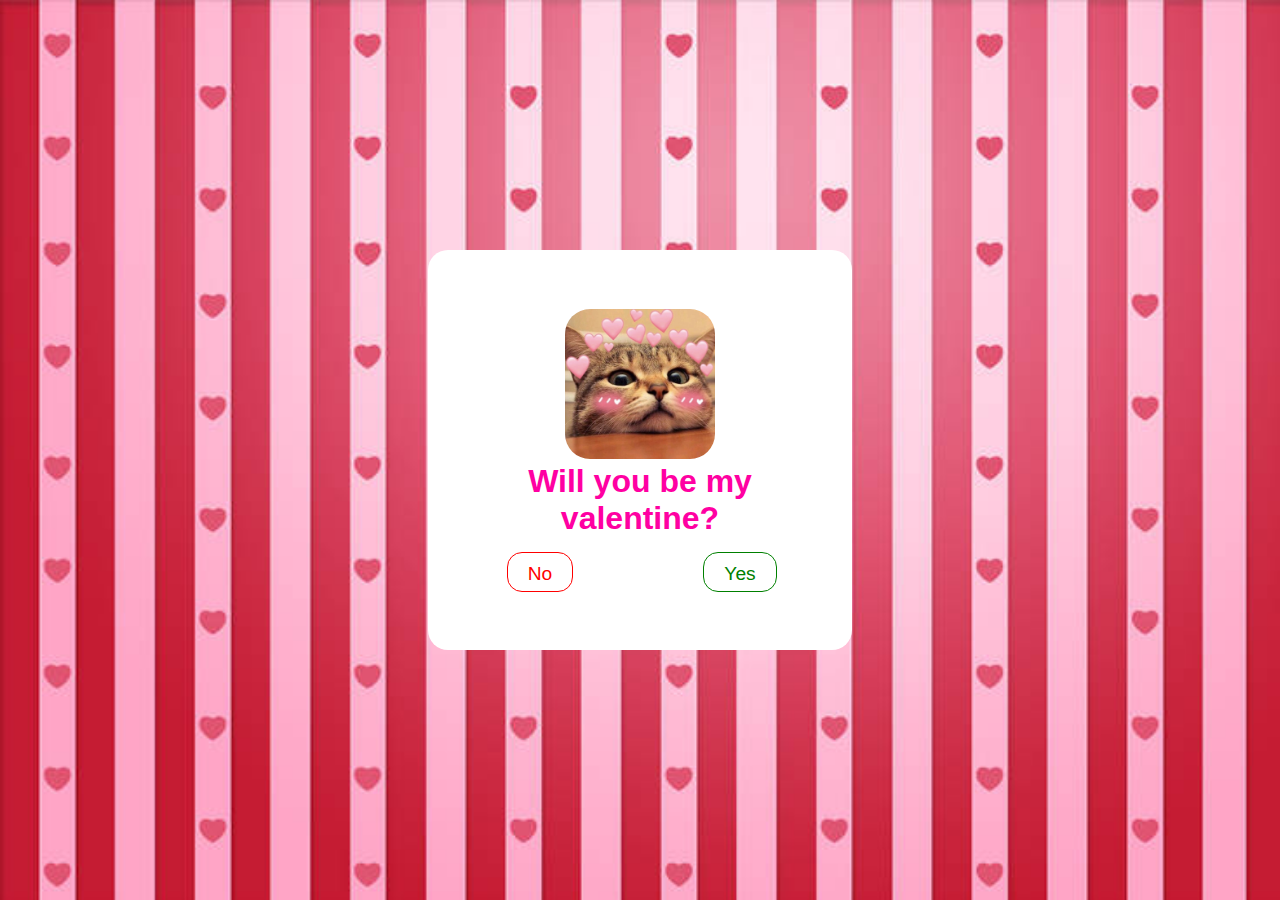
<file: index.html>
<!DOCTYPE html>
<html lang="en">
<head>
    <meta charset="UTF-8">
    <meta name="viewport" content="width=device-width, initial-scale=1.0">
    <link rel="stylesheet" href="style.css">
</head>
<body>
    <div class="wrapper">
        <div class="kyutie"  class="img-v" id="img-v">
            <img src="kyutie.jpg">
        </div>

        <h1 class="question">Will you be my valentine?</h1>
        
        <div class="btn-group">
            <button class="no-btn" onclick="nores()">No</button>
            <button class="yes-btn" onclick="yesres()">Yes</button>
            
        </div>
    </div>
    <script src="script.js" defer></script>
</body>
</html>
</file>
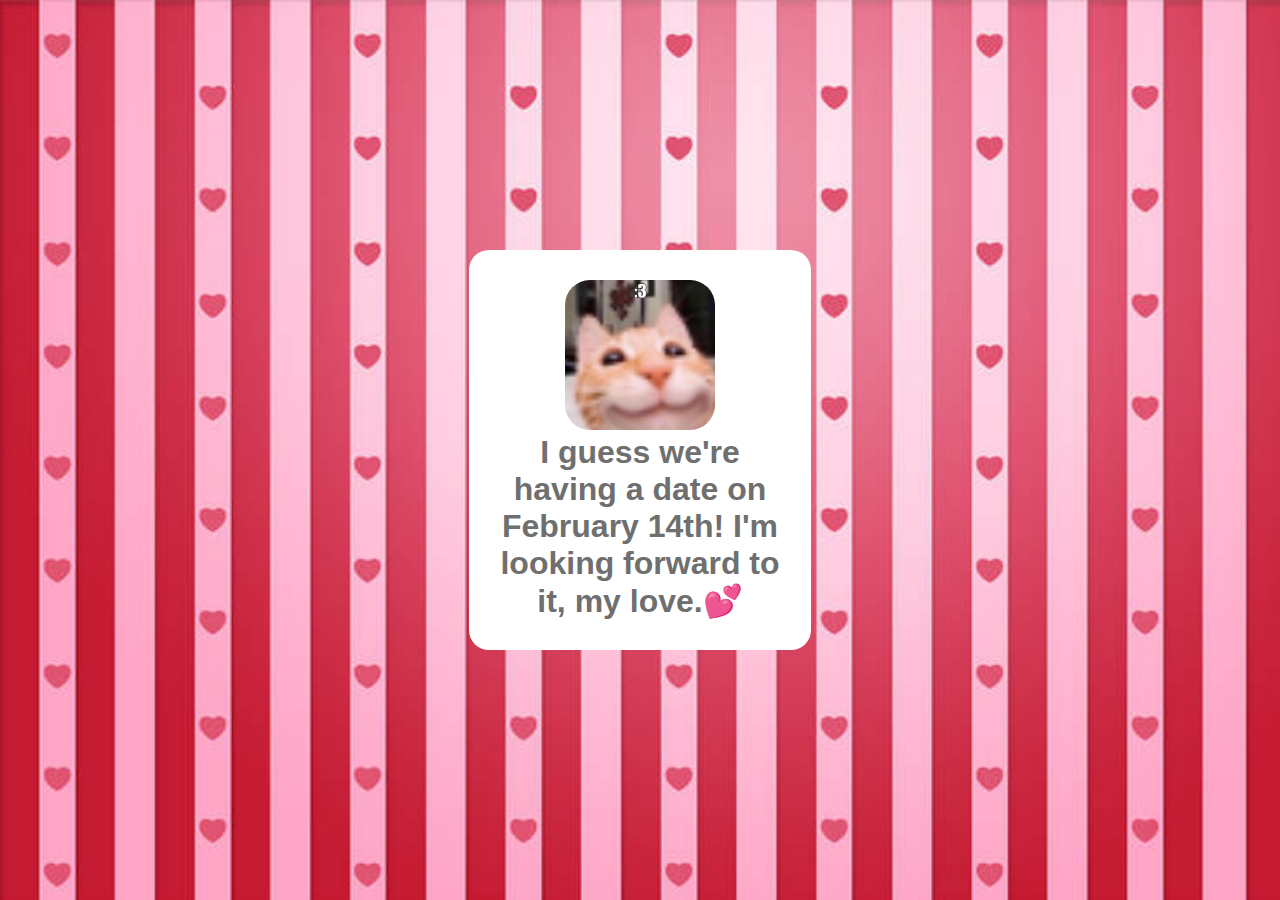
<file: seeYou.html>
<!DOCTYPE html>
<html lang="en">
<head>
    <meta charset="UTF-8">
    <meta http-equiv="X-UA-Compatible" content="IE=edge">
    <meta name="viewport" content="width=device-width, initial-scale=1.0">
    <link rel="stylesheet" href="style.css">
</head>
<body>
    <div class="wrapper">
        <div class="kyutie"  class="img-v" id="img-v">
            <img src="ok.jpg">
        </div>

        <h1 style="width: 300px;color:rgb(111, 111, 111);">I guess we're having a date on February 14th! I'm looking forward to it, my love.💕</h1>
    
    </div>
    <script src="script.js" defer></script>
</body>
</html>
</file>
<file: style.css>
* {
    margin: 0;
    padding: 0;
    box-sizing: border-box;
    font-family:Arial, Helvetica, sans-serif;
}

body {
    display: flex;
    justify-content: center;
    align-items: center;
    min-height: 100vh;
    width: 100%;
    background-image: url(bg-valentines.jpg);
    background-repeat: no-repeat;
    background-size: cover;
    display: grid;
    place-items: center;
}
.wrapper {
    position: relative;
    width: 90%;
    height: 400px;
    background: #fff;
    border-radius: 20px;
    display: flex;
    justify-content: center;
    align-items: center;
    flex-direction: column;
    text-align: center;
    overflow: hidden;
    padding: 0 20px;
    margin: 0 20px;
    
}

h1 {
    color: rgb(255, 0, 162)
}

.btn-group {
    width: 100%;
    height: 40px;
    display: flex;
    justify-content: center;
    margin-top: 15px;
}

button {
    position: absolute;
    padding: 10px 20px;
    height: inherit;
    font-size: 1.2em;
    background-color: white;
    border-radius: 15px;
    cursor: pointer;
    
}
button:nth-child(1) {
    margin-left: -200px;
    color: red;
    border: solid 1px red;
}
button:nth-child(2) {
    margin-right: -200px;
    color: green;
    border: solid 1px green;
}

.kyutie img 
{
    width: 150px;
    height: 150px;
    object-fit: cover;
    border-radius: 25px;
}
</file>
